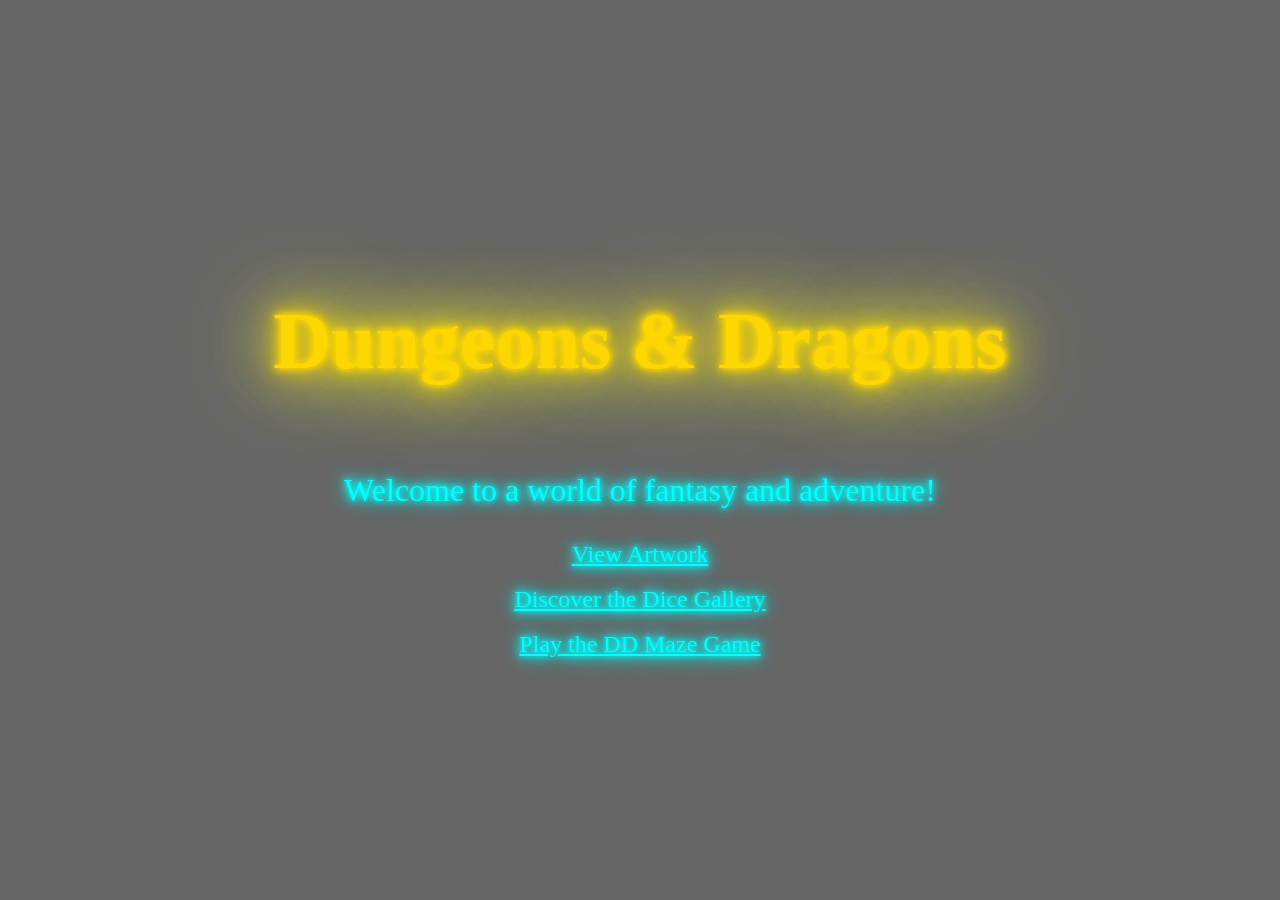
<file: index.html>
<!DOCTYPE html>
<html lang="en">
<head>
    <meta charset="UTF-8">
    <meta name="viewport" content="width=device-width, initial-scale=1.0">
    <title>Dungeons & Dragons Neon</title>
    <link rel="stylesheet" href="style.css">
</head>
<body>
    <header>
        <h1>Dungeons & Dragons</h1>
    </header>
    <main>
        <p>Welcome to a world of fantasy and adventure!</p>
        <a href="artwork.html">View Artwork</a>
        <br>
        <br>
        <a href="dice.html">Discover the Dice Gallery</a>
        <br>
        <br>
        <a href="DD maze game.html">Play the DD Maze Game</a>
    </main>
</body>
</html>
</file>
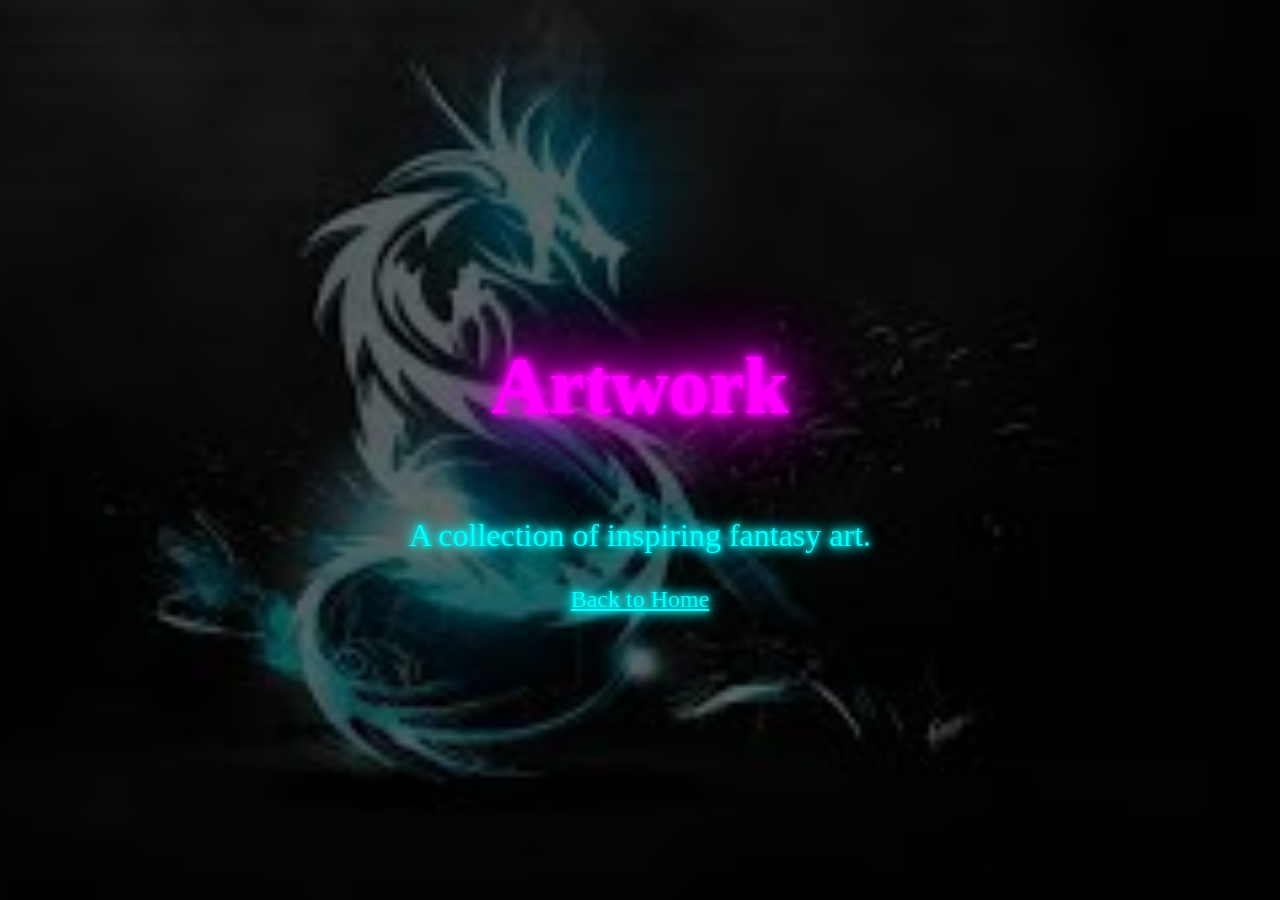
<file: artwork.html>
<!DOCTYPE html>
<html lang="en">
<head>
    <meta charset="UTF-8">
    <meta name="viewport" content="width=device-width, initial-scale=1.0">
    <title>Artwork</title>
    <link rel="stylesheet" href="artwork.css">
</head>
<body>
    <header>
        <h1>Artwork</h1>
    </header>
    <main>
        <p>A collection of inspiring fantasy art.</p>
        <a href="index.html">Back to Home</a>
    </main>
</body>
</html>
</file>
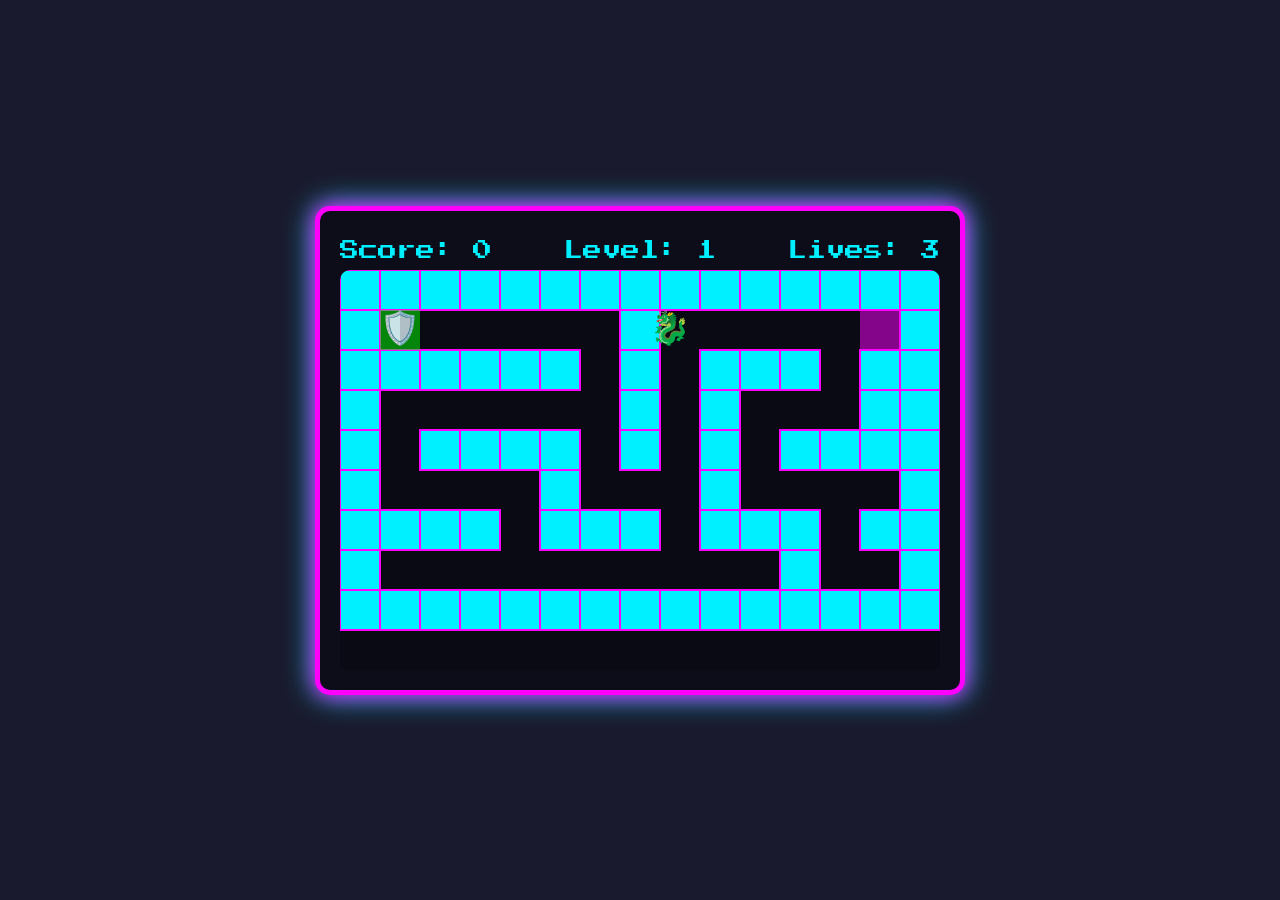
<file: DD maze game.html>
<!DOCTYPE html>
<html lang="en">
<head>
    <meta charset="UTF-8">
    <meta name="viewport" content="width=device-width, initial-scale=1.0">
    <title>Neon D&D Maze Game</title>
    <link href="https://fonts.googleapis.com/css2?family=Press+Start+2P&display=swap" rel="stylesheet">
    <style>
        body {
            display: flex;
            flex-direction: column;
            justify-content: center;
            align-items: center;
            min-height: 100vh;
            background-color: #1a1a2e; /* Dark background */
            color: #00f0ff; /* Neon blue */
            font-family: 'Press Start 2P', cursive;
            margin: 0;
            overflow: hidden; /* Prevent scrollbars */
        }
        #game-container {
            border: 5px solid #ff00ff; /* Neon pink border */
            box-shadow: 0 0 20px #ff00ff, 0 0 30px #00f0ff; /* Glow effect */
            background-color: #0d0d1a; /* Even darker background for game area */
            display: flex;
            flex-direction: column;
            align-items: center;
            padding: 20px;
            border-radius: 15px;
            position: relative;
        }
        canvas {
            background-color: #0a0a14; /* Maze background */
            display: block;
            border-radius: 10px;
        }
        #game-info {
            display: flex;
            justify-content: space-between;
            width: 100%;
            padding: 10px 0;
            font-size: 1.2em;
        }
        #messages {
            position: absolute;
            top: 50%;
            left: 50%;
            transform: translate(-50%, -50%);
            color: #ff00ff;
            font-size: 2em;
            text-shadow: 0 0 10px #ff00ff, 0 0 20px #ff00ff;
            text-align: center;
            display: none; /* Hidden by default */
            z-index: 10;
            background-color: rgba(0, 0, 0, 0.7);
            padding: 20px;
            border-radius: 10px;
            border: 2px solid #00f0ff;
        }
        button {
            background-color: #00f0ff; /* Neon blue button */
            color: #1a1a2e;
            border: none;
            padding: 10px 20px;
            margin-top: 15px;
            font-family: 'Press Start 2P', cursive;
            font-size: 1.2em;
            cursor: pointer;
            border-radius: 8px;
            box-shadow: 0 0 10px #00f0ff, 0 0 20px #00f0ff;
            transition: all 0.2s ease-in-out;
            display: none; /* Hidden by default */
        }
        button:hover {
            background-color: #ff00ff; /* Neon pink on hover */
            box-shadow: 0 0 15px #ff00ff, 0 0 25px #ff00ff;
            transform: scale(1.05);
        }
        /* Fireworks styling */
        .firework {
            position: absolute;
            width: 5px;
            height: 5px;
            background-color: white;
            border-radius: 50%;
            opacity: 0;
            animation: firework-explode 1s forwards;
        }

        @keyframes firework-explode {
            0% { transform: scale(0); opacity: 1; }
            50% { opacity: 1; }
            100% { transform: scale(1.5); opacity: 0; }
        }
    </style>
</head>
<body>
    <div id="game-container">
        <div id="game-info">
            <div id="score">Score: 0</div>
            <div id="level">Level: 1</div>
            <div id="lives">Lives: 3</div>
        </div>
        <canvas id="gameCanvas"></canvas>
        <div id="messages"></div>
        <button id="restartButton">Restart Game</button>
    </div>

    <script>
        const canvas = document.getElementById('gameCanvas');
        const ctx = canvas.getContext('2d');
        const scoreDisplay = document.getElementById('score');
        const levelDisplay = document.getElementById('level');
        const livesDisplay = document.getElementById('lives'); // New element for lives
        const messagesDisplay = document.getElementById('messages');
        const restartButton = document.getElementById('restartButton');

        let tileSize = 40; // Size of each maze cell
        let mazeWidth = 15;
        let mazeHeight = 10;
        canvas.width = mazeWidth * tileSize;
        canvas.height = mazeHeight * tileSize;

        let player = { x: 0, y: 0, character: '🛡️' }; // Knight emoji
        let startPoint = { x: 0, y: 0 }; // To store the original start point for respawning
        let exit = { x: 0, y: 0 };
        let score = 0;
        let currentLevel = 1;
        let lives = 3; // Initial lives
        let gameRunning = false;
        let gameOver = false;
        let animationFrameId;

        // Colors for maze walls, cycling through levels
        const wallColors = [
            '#00f0ff', // Neon Blue for Level 1
            '#ff00ff', // Neon Pink for Level 2
            '#00ff00', // Neon Green for Level 3
            '#ffff00', // Neon Yellow for Level 4
            '#ff8000'  // Neon Orange for Level 5
        ];

        // Pre-defined mazes for 5 levels (0 = path, 1 = wall, 2 = start, 3 = end)
        // These mazes are designed to have multiple paths and some complexity.
        const mazes = [
            // Level 1: Simple introduction
            [
                [1,1,1,1,1,1,1,1,1,1,1,1,1,1,1],
                [1,2,0,0,0,0,0,1,0,0,0,0,0,3,1],
                [1,1,1,1,1,1,0,1,0,1,1,1,0,1,1],
                [1,0,0,0,0,0,0,1,0,1,0,0,0,1,1],
                [1,0,1,1,1,1,0,1,0,1,0,1,1,1,1],
                [1,0,0,0,0,1,0,0,0,1,0,0,0,0,1],
                [1,1,1,1,0,1,1,1,0,1,1,1,0,1,1],
                [1,0,0,0,0,0,0,0,0,0,0,1,0,0,1],
                [1,1,1,1,1,1,1,1,1,1,1,1,1,1,1]
            ],
            // Level 2: Slightly more complex, longer paths
            [
                [1,1,1,1,1,1,1,1,1,1,1,1,1,1,1],
                [1,2,0,1,0,0,0,0,0,0,1,0,0,0,1],
                [1,1,0,1,0,1,1,1,1,0,1,0,1,0,1],
                [1,0,0,0,0,1,0,0,0,0,0,0,1,0,1],
                [1,0,1,1,1,1,0,1,1,1,1,0,1,0,1],
                [1,0,0,0,0,0,0,1,0,0,0,0,1,0,1],
                [1,1,1,1,1,1,0,1,0,1,1,1,1,0,1],
                [1,0,0,0,0,0,0,0,0,0,0,0,0,3,1],
                [1,1,1,1,1,1,1,1,1,1,1,1,1,1,1]
            ],
            // Level 3: More open, but with tricky dragon paths
            [
                [1,1,1,1,1,1,1,1,1,1,1,1,1,1,1],
                [1,2,0,0,0,0,1,0,0,0,0,0,0,0,1],
                [1,1,1,0,1,0,1,0,1,1,1,1,0,1,1],
                [1,0,0,0,1,0,1,0,0,0,0,1,0,0,1],
                [1,0,1,1,1,0,1,1,1,1,0,1,1,0,1],
                [1,0,0,0,0,0,0,0,0,0,0,0,1,0,1],
                [1,1,1,1,1,0,1,1,1,0,1,1,1,0,1],
                [1,0,0,0,0,0,0,0,0,0,0,0,0,3,1],
                [1,1,1,1,1,1,1,1,1,1,1,1,1,1,1]
            ],
            // Level 4: Intricate paths, more obstacles
            [
                [1,1,1,1,1,1,1,1,1,1,1,1,1,1,1],
                [1,2,0,1,0,0,0,0,1,0,0,0,0,0,1],
                [1,1,0,1,0,1,1,0,1,0,1,1,1,0,1],
                [1,0,0,0,0,1,0,0,1,0,0,0,1,0,1],
                [1,0,1,1,1,1,0,1,1,1,1,0,1,0,1],
                [1,0,0,0,0,0,0,1,0,0,0,0,1,0,1],
                [1,1,1,1,0,1,1,1,0,1,1,1,1,0,1],
                [1,0,0,0,0,0,0,0,0,0,0,0,0,3,1],
                [1,1,1,1,1,1,1,1,1,1,1,1,1,1,1]
            ],
            // Level 5: Final challenge, multiple dragons, more complex movement
            [
                [1,1,1,1,1,1,1,1,1,1,1,1,1,1,1],
                [1,2,0,0,1,0,0,0,0,1,0,0,0,0,1],
                [1,1,1,0,1,0,1,1,0,1,0,1,1,0,1],
                [1,0,0,0,0,0,1,0,0,1,0,0,1,0,1],
                [1,0,1,1,1,1,1,0,1,1,1,0,1,0,1],
                [1,0,0,0,0,0,0,0,0,0,1,0,1,0,1],
                [1,1,1,1,0,1,1,1,1,0,1,0,1,0,1],
                [1,0,0,0,0,0,0,0,0,0,0,0,0,3,1],
                [1,1,1,1,1,1,1,1,1,1,1,1,1,1,1]
            ]
        ];

        // Dragon configurations for each level with distinct colors
        const dragonConfigs = [
            // Level 1: 1 dragon, horizontal movement
            [{ startX: 5, startY: 1, path: [{ x: 5, y: 1 }, { x: 8, y: 1 }], speed: 0.05, char: '🐉', color: '#ff0000' }], // Red Dragon
            // Level 2: 2 dragons, horizontal and vertical
            [
                { startX: 4, startY: 3, path: [{ x: 4, y: 3 }, { x: 8, y: 3 }], speed: 0.05, char: '🐉', color: '#00ff00' }, // Green Dragon
                { startX: 10, startY: 5, path: [{ x: 10, y: 5 }, { x: 10, y: 7 }], speed: 0.05, char: '🐉', color: '#00ffff' }  // Cyan Dragon
            ],
            // Level 3: 3 dragons, more varied paths
            [
                { startX: 3, startY: 1, path: [{ x: 3, y: 1 }, { x: 7, y: 1 }], speed: 0.06, char: '🐉', color: '#ff00ff' }, // Magenta Dragon
                { startX: 12, startY: 3, path: [{ x: 12, y: 3 }, { x: 8, y: 3 }], speed: 0.06, char: '🐉', color: '#ffcc00' }, // Orange Dragon
                { startX: 5, startY: 5, path: [{ x: 5, y: 5 }, { x: 5, y: 7 }], speed: 0.06, char: '🐉', color: '#8000ff' }  // Purple Dragon
            ],
            // Level 4: 3 dragons, faster
            [
                { startX: 5, startY: 3, path: [{ x: 5, y: 3 }, { x: 9, y: 3 }], speed: 0.07, char: '🐉', color: '#0080ff' }, // Blue Dragon
                { startX: 10, startY: 5, path: [{ x: 10, y: 5 }, { x: 6, y: 5 }], speed: 0.07, char: '🐉', color: '#ff6666' }, // Light Red Dragon
                { startX: 12, startY: 7, path: [{ x: 12, y: 7 }, { x: 12, y: 1 }], speed: 0.07, char: '🐉', color: '#00ff80' }  // Spring Green Dragon
            ],
            // Level 5: 4 dragons, even faster, complex paths
            [
                { startX: 4, startY: 1, path: [{ x: 4, y: 1 }, { x: 7, y: 1 }], speed: 0.08, char: '🐉', color: '#ffffff' }, // White Dragon
                { startX: 8, startY: 3, path: [{ x: 8, y: 3 }, { x: 11, y: 3 }], speed: 0.08, char: '🐉', color: '#ffff00' }, // Yellow Dragon
                { startX: 5, startY: 5, path: [{ x: 5, y: 5 }, { x: 9, y: 5 }], speed: 0.08, char: '🐉', color: '#00f0ff' }, // Original Blue Dragon
                { startX: 10, startY: 7, path: [{ x: 10, y: 7 }, { x: 3, y: 7 }], speed: 0.08, char: '🐉', color: '#ff00ff' }  // Original Pink Dragon
            ]
        ];

        let currentMaze;
        let dragons;

        // Fireworks variables
        const fireworks = [];
        const maxFireworks = 50;

        function initGame() {
            score = 0;
            currentLevel = 1;
            lives = 3; // Reset lives
            gameOver = false;
            gameRunning = true;
            messagesDisplay.style.display = 'none';
            restartButton.style.display = 'none';
            loadLevel(currentLevel);
            updateGameInfo();
            if (animationFrameId) cancelAnimationFrame(animationFrameId);
            gameLoop();
        }

        function loadLevel(levelNum) {
            currentMaze = JSON.parse(JSON.stringify(mazes[levelNum - 1])); // Deep copy maze
            const config = dragonConfigs[levelNum - 1];
            dragons = config.map(d => ({
                x: d.startX,
                y: d.startY,
                path: d.path,
                pathIndex: 0,
                direction: 1, // 1 for forward, -1 for backward
                speed: d.speed,
                char: d.char,
                color: d.color // Assign color
            }));

            // Find start and end points in the maze
            for (let r = 0; r < currentMaze.length; r++) {
                for (let c = 0; c < currentMaze[r].length; c++) {
                    if (currentMaze[r][c] === 2) {
                        player.x = c;
                        player.y = r;
                        startPoint.x = c; // Store start point
                        startPoint.y = r; // Store start point
                        currentMaze[r][c] = 0; // Convert start point to path
                    } else if (currentMaze[r][c] === 3) {
                        exit.x = c;
                        exit.y = r;
                        currentMaze[r][c] = 0; // Convert end point to path
                    }
                }
            }
        }

        function updateGameInfo() {
            scoreDisplay.textContent = `Score: ${score}`;
            levelDisplay.textContent = `Level: ${currentLevel}`;
            livesDisplay.textContent = `Lives: ${lives}`; // Update lives display
        }

        function draw() {
            ctx.clearRect(0, 0, canvas.width, canvas.height);

            // Get current wall color based on level
            const currentWallColor = wallColors[(currentLevel - 1) % wallColors.length];

            // Draw maze
            for (let r = 0; r < currentMaze.length; r++) {
                for (let c = 0; c < currentMaze[r].length; c++) {
                    if (currentMaze[r][c] === 1) { // Wall
                        ctx.fillStyle = currentWallColor; /* Neon wall color based on level */
                        ctx.fillRect(c * tileSize, r * tileSize, tileSize, tileSize);
                        ctx.strokeStyle = '#ff00ff'; /* Neon pink outline */
                        ctx.lineWidth = 2;
                        ctx.strokeRect(c * tileSize, r * tileSize, tileSize, tileSize);
                    }
                }
            }

            // Draw start point
            ctx.fillStyle = '#00ff00'; // Green start
            ctx.globalAlpha = 0.5;
            ctx.fillRect(startPoint.x * tileSize, startPoint.y * tileSize, tileSize, tileSize); // Mark actual start point
            ctx.globalAlpha = 1;

            // Draw exit point
            ctx.fillStyle = '#ff00ff'; // Neon pink exit
            ctx.globalAlpha = 0.5;
            ctx.fillRect(exit.x * tileSize, exit.y * tileSize, tileSize, tileSize);
            ctx.globalAlpha = 1;

            // Draw player
            ctx.font = `${tileSize * 0.8}px Arial`;
            ctx.textAlign = 'center';
            ctx.textBaseline = 'middle';
            ctx.fillText(player.character, player.x * tileSize + tileSize / 2, player.y * tileSize + tileSize / 2);

            // Draw dragons
            dragons.forEach(dragon => {
                ctx.fillStyle = dragon.color; // Set dragon color
                ctx.fillText(dragon.char, dragon.x * tileSize + tileSize / 2, dragon.y * tileSize + tileSize / 2);
                ctx.fillStyle = '#00f0ff'; // Reset fillStyle for other elements
            });
            drawFireworks();
        }

        function update() {
            if (!gameRunning || gameOver) return;

            // Update dragon positions
            dragons.forEach(dragon => {
                const target = dragon.path[dragon.pathIndex];
                const dx = target.x - dragon.x;
                const dy = target.y - dragon.y;

                if (Math.abs(dx) < dragon.speed && Math.abs(dy) < dragon.speed) {
                    // Reached current target, move to next point in path
                    dragon.pathIndex += dragon.direction;
                    if (dragon.pathIndex >= dragon.path.length || dragon.pathIndex < 0) {
                        dragon.direction *= -1; // Reverse direction
                        dragon.pathIndex += dragon.direction * 2; // Adjust index to stay within bounds
                    }
                } else {
                    // Move towards target
                    if (dx !== 0) dragon.x += Math.sign(dx) * dragon.speed;
                    if (dy !== 0) dragon.y += Math.sign(dy) * dragon.speed;
                }
            });

            checkCollisions();
        }

        function gameLoop() {
            update();
            draw();
            animationFrameId = requestAnimationFrame(gameLoop);
        }

        function handleKeyPress(event) {
            if (!gameRunning || gameOver) return;

            let newPlayerX = player.x;
            let newPlayerY = player.y;

            switch (event.key) {
                case 'ArrowUp':
                    newPlayerY--;
                    break;
                case 'ArrowDown':
                    newPlayerY++;
                    break;
                case 'ArrowLeft':
                    newPlayerX--;
                    break;
                case 'ArrowRight':
                    newPlayerX++;
                    break;
            }

            // Check if new position is within bounds and not a wall
            if (newPlayerX >= 0 && newPlayerX < mazeWidth &&
                newPlayerY >= 0 && newPlayerY < mazeHeight &&
                currentMaze[newPlayerY][newPlayerX] !== 1) {
                player.x = newPlayerX;
                player.y = newPlayerY;
            }
        }

        function checkCollisions() {
            // Check player-dragon collision
            dragons.forEach(dragon => {
                const dragonCellX = Math.round(dragon.x);
                const dragonCellY = Math.round(dragon.y);

                if (player.x === dragonCellX && player.y === dragonCellY) {
                    loseLife(); // Player hit a dragon
                }
            });

            // Check player-exit collision
            if (player.x === exit.x && player.y === exit.y) {
                score += 100 * currentLevel; // Score based on level
                if (currentLevel < mazes.length) {
                    currentLevel++;
                    nextLevel();
                } else {
                    endGame(true); // All levels completed
                }
            }
        }

        function loseLife() {
            lives--;
            updateGameInfo();
            if (lives > 0) {
                messagesDisplay.textContent = `Lost a life! ${lives} lives remaining.`;
                messagesDisplay.style.display = 'block';
                gameRunning = false; // Pause game
                setTimeout(() => {
                    player.x = startPoint.x; // Reset player position
                    player.y = startPoint.y;
                    messagesDisplay.style.display = 'none';
                    gameRunning = true; // Resume game
                }, 1500);
            } else {
                endGame(false); // No lives left
            }
        }

        function nextLevel() {
            gameRunning = false; // Pause game temporarily
            messagesDisplay.textContent = `Level ${currentLevel - 1} Complete! Get Ready for Level ${currentLevel}!`;
            messagesDisplay.style.display = 'block';
            updateGameInfo();
            setTimeout(() => {
                messagesDisplay.style.display = 'none';
                loadLevel(currentLevel);
                gameRunning = true;
            }, 2000); // 2 second pause before next level
        }

        function endGame(win) {
            gameOver = true;
            gameRunning = false;
            cancelAnimationFrame(animationFrameId); // Stop game loop

            if (win) {
                messagesDisplay.textContent = `Congratulations! You cleared all ${mazes.length} mazes! Total Score: ${score}`;
                messagesDisplay.style.display = 'block';
                restartButton.textContent = 'Play Again';
                restartButton.style.display = 'block';
                celebrateFireworks();
            } else {
                messagesDisplay.textContent = `Game Over! You were caught by a dragon. Score: ${score}`;
                messagesDisplay.style.display = 'block';
                restartButton.textContent = 'Try Again';
                restartButton.style.display = 'block';
            }
        }

        // Fireworks functions
        function createFireworkParticle(x, y, color) {
            return {
                x: x,
                y: y,
                vx: (Math.random() - 0.5) * 10, // Increased velocity for wider spread
                vy: (Math.random() - 0.5) * 10, // Increased velocity for wider spread
                life: 90, // Longer life for particles
                color: color,
                size: Math.random() * 4 + 2 // Random size for variation
            };
        }

        function celebrateFireworks() {
            fireworks.length = 0; // Clear existing fireworks
            const colors = [
                '#ff00ff', '#00f0ff', '#f0ff00', '#ff8000', '#00ff80',
                '#8000ff', '#00ffc0', '#ffcc00'
            ]; // More neon colors
            const numBursts = 8; // Number of distinct bursts
            const sparksPerBurst = 80; // More sparks per burst
            let burstCount = 0;

            const fireworkInterval = setInterval(() => {
                if (burstCount >= numBursts) {
                    clearInterval(fireworkInterval);
                    return;
                }

                // Create bursts at different, random locations
                const randomX = Math.random() * canvas.width;
                const randomY = Math.random() * canvas.height;
                const randomColor = colors[Math.floor(Math.random() * colors.length)];

                for (let i = 0; i < sparksPerBurst; i++) {
                    fireworks.push(createFireworkParticle(randomX, randomY, randomColor));
                }
                burstCount++;
            }, 200); // Interval between bursts

            // Clear fireworks after a while to prevent overflow
            setTimeout(() => {
                clearInterval(fireworkInterval);
                fireworks.length = 0;
            }, 6000); // Total duration of fireworks display
        }

        function drawFireworks() {
            for (let i = fireworks.length - 1; i >= 0; i--) {
                const p = fireworks[i];
                p.x += p.vx;
                p.y += p.vy;
                p.vy += 0.1; // Gravity

                // Simulate air resistance / deceleration
                p.vx *= 0.98;
                p.vy *= 0.98;

                p.life--;

                ctx.fillStyle = p.color;
                ctx.globalAlpha = p.life / 90; // Fade out based on longer life
                ctx.fillRect(p.x, p.y, p.size, p.size); // Use particle size
                ctx.globalAlpha = 1;

                if (p.life <= 0) {
                    fireworks.splice(i, 1);
                }
            }
        }


        // Event Listeners
        window.addEventListener('keydown', handleKeyPress);
        restartButton.addEventListener('click', initGame);
        window.onload = function() {
            initGame(); // Start the game when the window loads
        }

        // Add touch controls for mobile responsiveness
        let touchStartX = 0;
        let touchStartY = 0;

        canvas.addEventListener('touchstart', (e) => {
            if (!gameRunning || gameOver) return;
            touchStartX = e.touches[0].clientX;
            touchStartY = e.touches[0].clientY;
            e.preventDefault(); // Prevent scrolling
        }, { passive: false });

        canvas.addEventListener('touchend', (e) => {
            if (!gameRunning || gameOver) return;
            const touchEndX = e.changedTouches[0].clientX;
            const touchEndY = e.changedTouches[0].clientY;

            const dx = touchEndX - touchStartX;
            const dy = touchEndY - touchStartY;

            const threshold = 20; // Minimum swipe distance

            if (Math.abs(dx) > Math.abs(dy)) { // Horizontal swipe
                if (dx > threshold) {
                    handleKeyPress({ key: 'ArrowRight' });
                } else if (dx < -threshold) {
                    handleKeyPress({ key: 'ArrowLeft' });
                }
            } else { // Vertical swipe
                if (dy > threshold) {
                    handleKeyPress({ key: 'ArrowDown' });
                } else if (dy < -threshold) {
                    handleKeyPress({ key: 'ArrowUp' });
                }
            }
            e.preventDefault(); // Prevent scrolling
        }, { passive: false });
    </script>
</body>
</html>
</file>
<file: style.css>
body {
    background-image: linear-gradient(rgba(0, 0, 0, 0.6), rgba(0, 0, 0, 0.6)), url('https://t3.ftcdn.net/jpg/05/54/24/36/360_F_554243606_iZ0fdePp7AX3M732Lmv0qhGA2N73leBY.jpg');
    background-size: cover;
    background-position: center;
    background-repeat: no-repeat;
    height: 100vh;
    margin: 0;
    color: #fff;
    font-family: 'MedievalSharp', cursive;
    text-align: center;
    display: flex;
    flex-direction: column;
    justify-content: center;
}

h1 {
    font-size: 5rem; /* Increased size for impact */
    color: #ffd700;
    text-shadow: 0 0 7px #ffd700, 0 0 10px #ffd700, 0 0 21px #ffd700, 0 0 42px #ffea00, 0 0 82px #ffea00, 0 0 92px #fff176;
}

p {
    font-size: 2rem; /* Increased size for impact */
    color: #0ff;
    text-shadow: 0 0 5px #0ff, 0 0 10px #0ff, 0 0 15px #0ff, 0 0 20px #0ff;
}

a {
    color: #0ff;
    text-shadow: 0 0 5px #0ff, 0 0 10px #0ff, 0 0 15px #0ff, 0 0 20px #0ff;
    font-size: 1.5rem;
    margin-top: 20px;
}
</file>
<file: artwork.css>
body {
    background-image: linear-gradient(rgba(0, 0, 0, 0.6), rgba(0, 0, 0, 0.6)), url('artwork_background.jpg');
    background-size: cover;
    background-position: center;
    background-repeat: no-repeat;
    height: 100vh;
    margin: 0;
    color: #fff;
    font-family: 'MedievalSharp', cursive;
    text-align: center;
    display: flex;
    flex-direction: column;
    justify-content: center;
}

h1 {
    font-size: 5rem; /* Increased size for impact */
    color: #f0f;
    text-shadow: 0 0 7px #f0f, 0 0 10px #f0f, 0 0 21px #f0f, 0 0 42px #f0f, 0 0 82px #f0f, 0 0 92px #f0f;
}

p {
    font-size: 2rem; /* Increased size for impact */
    color: #0ff;
    text-shadow: 0 0 5px #0ff, 0 0 10px #0ff, 0 0 15px #0ff, 0 0 20px #0ff;
}

a {
    color: #0ff;
    text-shadow: 0 0 5px #0ff, 0 0 10px #0ff, 0 0 15px #0ff, 0 0 20px #0ff;
    font-size: 1.5rem;
    margin-top: 20px;
}
</file>
